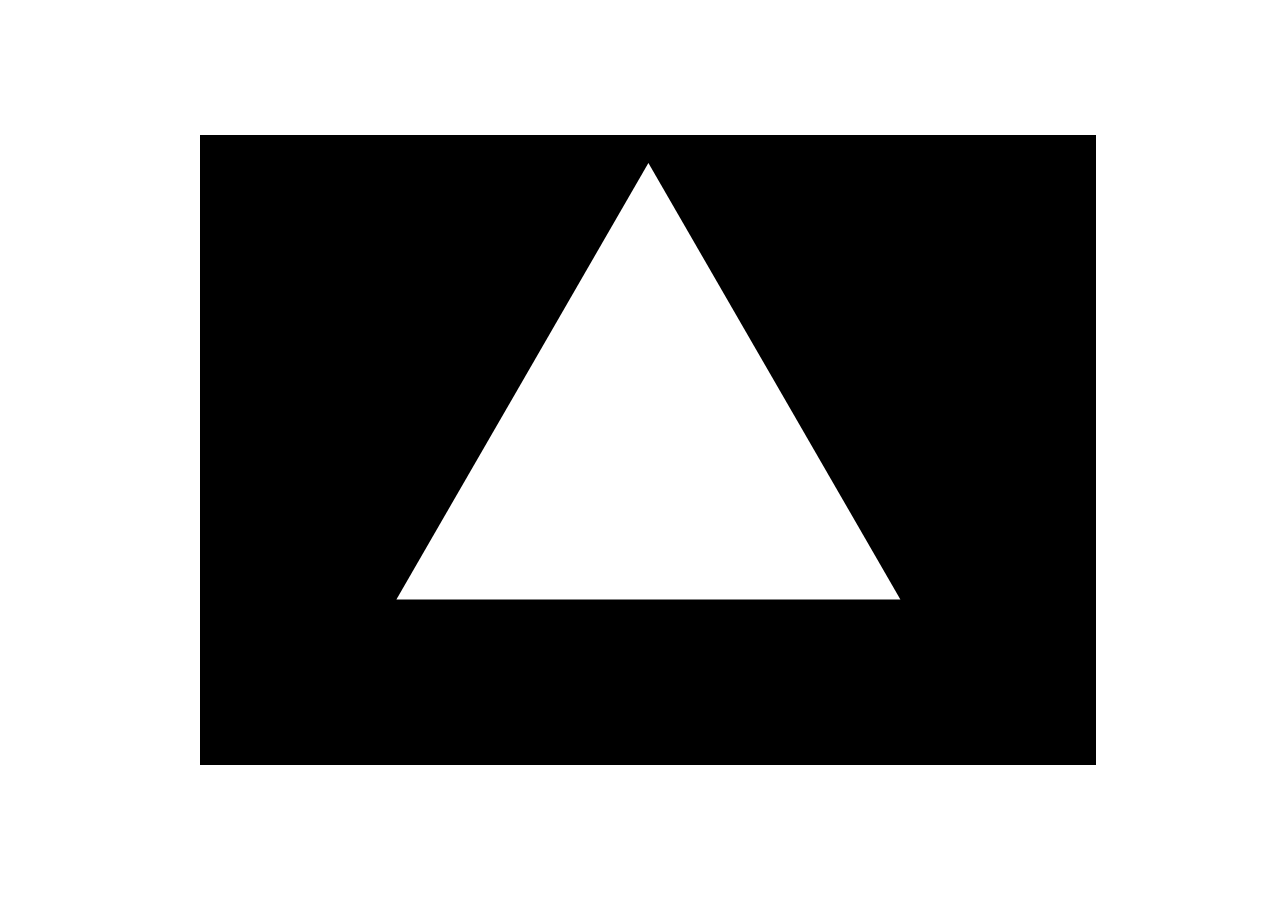
<file: index.html>
<!DOCTYPE html>
<html>
  <head>
    <!-- Global Metadata -->
    <meta charset="utf-8" />
    <meta name="viewport" content="width=device-width,initial-scale=1" />
    <!-- <link rel="icon" type="image/svg+xml" href="/favicon.svg"> -->
    <!-- <link rel="icon" href="/favicon-48x48.cbbd161b.png"> -->
    <!-- <link rel="apple-touch-icon" href="/apple-touch-icon.6803c6f0.png"> -->
    <!-- Primary Meta Tags -->
    <title>adelinofaria.me</title>
    <meta name="title" content="adelinofaria.me">
    <meta name="description" content="Something, something"></meta>
    <!-- CSS -->
    <link rel="stylesheet" type="text/css" href="static/css/main.css" />
    <!-- JS -->
    <script defer src="static/js/main.js"></script>
  </head>
  <body>
    <div id="background"></div>
    <div id="application">
      <div id="header"></div>
      <div id="body">
        <div id="triangle">
          <svg viewBox="0 0 100 100">
            <polygon points="50 0, 100 86.6, 0 86.6" fill="white" />
          </svg>
        </div>
      </div>
      <div id="footer"></div>
    </div>
  </body>
</html>
</file>
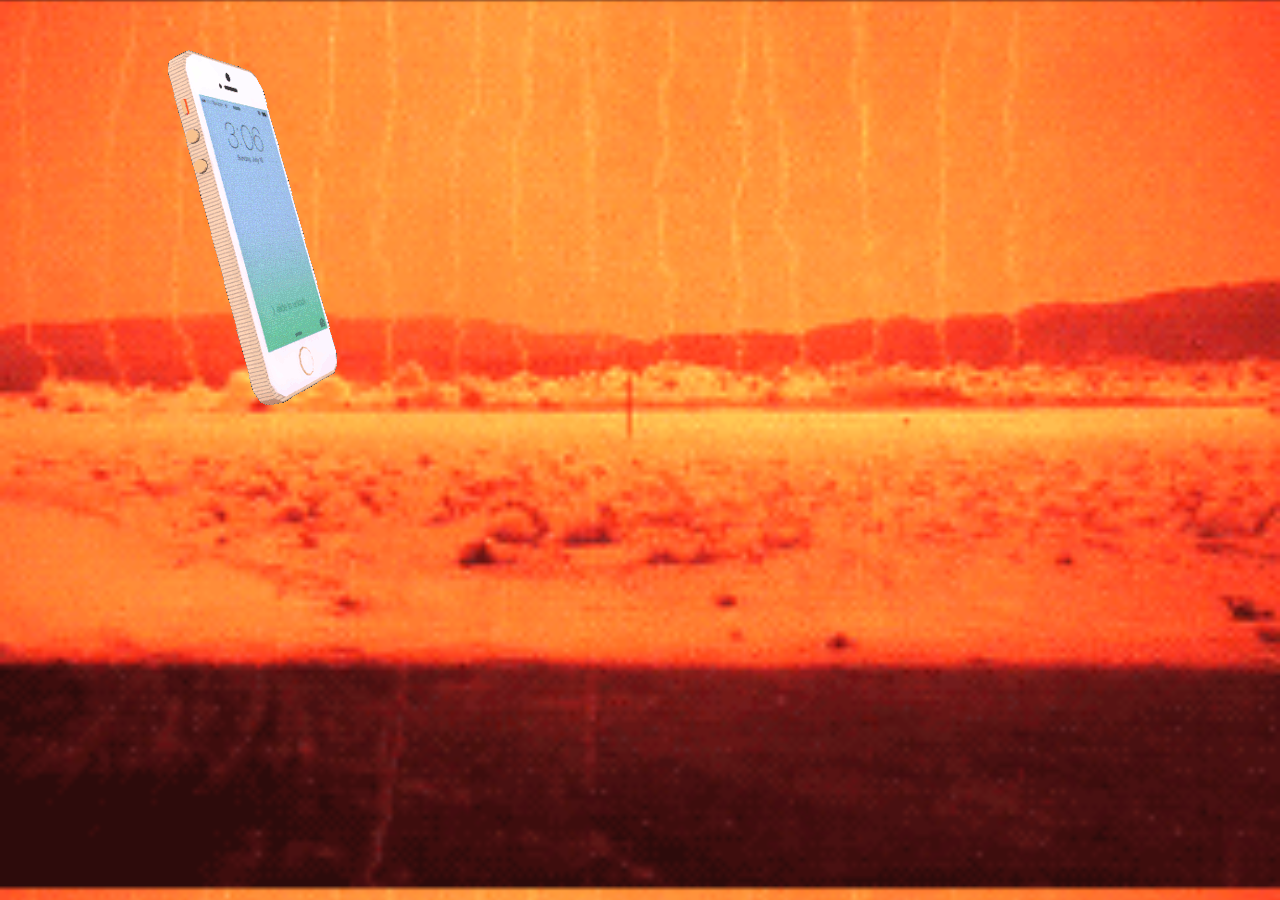
<file: contact/index.html>
<!DOCTYPE html>
<html>
  <head>
    <!-- Global Metadata -->
    <meta charset="utf-8" />
    <meta name="viewport" content="width=device-width,initial-scale=1" />
    <!-- Primary Meta Tags -->
    <title>adelinofaria.me</title>
    <meta name="title" content="adelinofaria.me">
    <meta name="description" content="Something, something"></meta>
    <!-- CSS -->
    <link rel="stylesheet" type="text/css" href="../static/css/main.css" />
    <!-- JS -->
    <script defer src="../static/js/main.js"></script>
  </head>
  <body class="gif">
    <div id="application">
      <div id="header"></div>
      <div id="body">
        <a href="/exhib/features.html"><img class="enlarge1" src="../static/img/iphone.gif"></a>
      </div>
      <div id="footer"></div>
    </div>
    <!-- <iframe width="0" height="0" src="https://www.youtube.com/embed/OvhVLmD0DfQ?autoplay=1&amp;loop=1&amp;playlist=OvhVLmD0DfQ" frameborder="0" allowfullscreen=""></iframe> -->
  </body>
</html>
<!-- https://edz.neocities.org/utilities -->
</file>
<file: static/css/main.css>
:root {
    --font-fallback: BlinkMacSystemFont, "Segoe UI", "Roboto", "Oxygen", "Ubuntu", "Cantarell", "Fira Sans", "Droid Sans", "Helvetica Neue", sans-serif;
    --base-font: Helvetica, Arial, var(--font-fallback);
    --base-font-size: 100%;

	--background-color1: rgb(169, 247, 254);
	--background-color2: rgb(237, 236, 16);
	--background-color3: rgb(145, 6, 85);
}

body.rhombille
{
	font-family: var(--base-font);

	background-image: linear-gradient(30deg, var(--background-color1) 12%, rgba(0, 0, 0, 0) 12.5%, rgba(0, 0, 0, 0) 87%, var(--background-color1) 87.5%, var(--background-color1)), linear-gradient(150deg, var(--background-color1) 12%, rgba(0, 0, 0, 0) 12.5%, rgba(0, 0, 0, 0) 87%, var(--background-color1) 87.5%, var(--background-color1)), linear-gradient(30deg, var(--background-color1) 12%, rgba(0, 0, 0, 0) 12.5%, rgba(0, 0, 0, 0) 87%, var(--background-color1) 87.5%, var(--background-color1)), linear-gradient(150deg, var(--background-color1) 12%, rgba(0, 0, 0, 0) 12.5%, rgba(0, 0, 0, 0) 87%, var(--background-color1) 87.5%, var(--background-color1)), linear-gradient(60deg, var(--background-color3) 25%, rgba(0, 0, 0, 0) 25.5%, rgba(0, 0, 0, 0) 75%, var(--background-color3) 75%, var(--background-color3)), linear-gradient(60deg, var(--background-color3) 25%, rgba(0, 0, 0, 0) 25.5%, rgba(0, 0, 0, 0) 75%, var(--background-color3) 75%, var(--background-color3));
	background-position: 0px 0px, 0px 0px, 40px 70px, 40px 70px, 0px 0px, 40px 70px;
	background-size: 80px 140px, 80px 140px, 80px 140px, 80px 140px, 80px 140px, 80px 140px;
	background-color: var(--background-color2);
}
body.gif
{
	background-image: url('../img/nuke.gif');
	background-size: cover;
}
div#application > div#header
{
	font-size: large;
}
div#application > div#body
{
	font-size: medium;
}
div#application > div#body > #triangle
{
	display: flex;
	justify-content: center;
	align-items: center;
	margin: 15vh 15vw 15vh 15vw;

	width: 70vw;
	height: 70vh;

	background-color: black;
}
div#application > div#body > #triangle > svg
{
	margin-bottom: 7.72%;

	width: 80%;
	height: 80%;

	transform-origin: 50% 57.72%;

    -webkit-animation: spin 4s linear infinite;
    -moz-animation: spin 4s linear infinite;
    animation: spin 4s linear infinite;
}
div#application > div#footer
{
	position: absolute;
	bottom: 0;
}

@-moz-keyframes spin {
    100% {
		-moz-transform: rotate(360deg);
	}
}
@-webkit-keyframes spin {
    100% {
		-webkit-transform: rotate(360deg);
	}
}
@keyframes spin {

    100% {
		-moz-transform: rotate(360deg);
        -webkit-transform: rotate(360deg);
        transform: rotate(360deg);
    }
}


#animGifBody {
	text-align: center;
	background-size: contain;
	animation: animatedBackground 60s ease-in-out infinite;
	background-repeat: repeat-x;
	background-attachment: fixed;
	font-weight: normal;
}

#jiggle {
	animation: jiggle 5s ease-in-out infinite;
}

@keyframes animatedBackground {
	0% { background-position: 0 0; }
	100% { background-position: 100000% 0; }
}

@keyframes jiggle {
	0% { transform: rotatey(10deg) rotatex(10deg) translate(5px,5px) rotatez(2deg)}
	50% { transform: translate(-5px,5px) rotatey(-10deg) rotatex(-10deg) rotatez(-2deg)}
	100% { transform: rotatey(10deg) rotatex(10deg) translate(5px,5px) rotatez(2deg)}
}

@keyframes animatedScale {
0% { background-size: 100%; }
	32% { background-size:1%; background-position: 50% 50%; }
	51% { background-position: 400% 0; background-size: 100%; }
	80% { background-position: 40000% 0; background-size: 200%; }
	95% { background-position: 1000000% 100000%; background-size: 500%; }
	100% { background-position: 1000050% 100050%; background-size: 100%; }
}

.enlargeLinearSpin {
	z-index:0;
	width: 100%;
	position: relative;
	transition: 5s ease;
	cursor: pointer;
}

.enlargeLinearSpin:hover {
	transform: scale(3, 3) rotatez(360deg) rotatex(360deg) rotatey(360deg);
}

.enlargeSpin {
	z-index:0;
	width: 100%;
	position: relative;
	transition: 0.6s ease;
	cursor: pointer;
}

.enlargeSpin:hover {
	transform: scale(1.4, 1.4) translate(0,-10%);
}

.enlarge {
	z-index:0;
	width: 100%;
	position: relative;
	transition: 0.4s ease;
	cursor: pointer;
}

.enlarge:hover {
	transform: scale(1.2, 1.2) translate(0,-5%);
}
</file>
